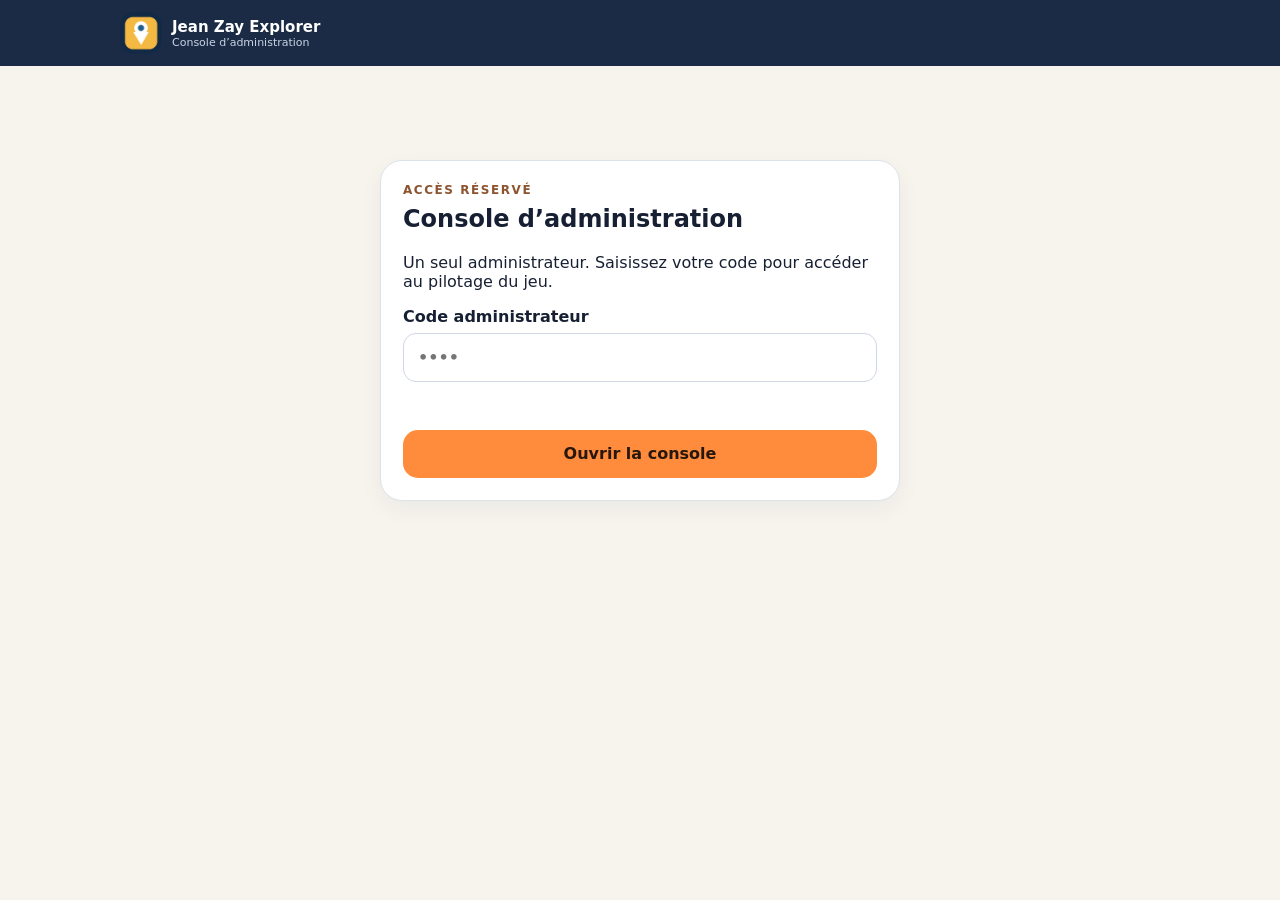
<file: admin.html>
<!doctype html>
<html lang="fr">
<head>
  <meta charset="utf-8">
  <meta name="viewport" content="width=device-width,initial-scale=1,viewport-fit=cover">
  <meta name="theme-color" content="#12233f">
  <link rel="apple-touch-icon" href="assets/icon-512.png">
  <link rel="stylesheet" href="styles.css">
  <title>Jean Zay Explorer — Administration</title>
</head>
<body class="admin-page">
  <header class="app-header">
    <div class="brand"><img src="assets/icon-192.png" alt=""><span><strong>Jean Zay Explorer</strong><small>Console d’administration</small></span></div>
    <button class="secondary-button small-button hidden" id="adminLogoutButton">Déconnexion</button>
  </header>

  <main class="admin-main">
    <section class="admin-login card" id="adminLogin">
      <p class="kicker dark">ACCÈS RÉSERVÉ</p>
      <h1>Console d’administration</h1>
      <p>Un seul administrateur. Saisissez votre code pour accéder au pilotage du jeu.</p>
      <label>Code administrateur
        <input id="adminCodeInput" type="password" inputmode="numeric" autocomplete="current-password" placeholder="••••">
      </label>
      <p class="form-message" id="adminLoginMessage"></p>
      <button class="primary-button" id="adminLoginButton">Ouvrir la console</button>
    </section>

    <section class="hidden" id="adminDashboard">
      <div class="screen-heading admin-title-row">
        <div><p class="kicker dark">LUNDI 31 AOÛT 2026</p><h1>Tableau de bord</h1></div>
        <button class="icon-button" id="adminRefreshButton" aria-label="Actualiser" title="Actualiser">↻</button>
      </div>

      <article class="card admin-alert" id="adminApiStatus">Connexion au backend…</article>

      <div class="metric-grid admin-metrics">
        <article><b id="adminTeams">—</b><small>Équipes</small></article>
        <article><b id="adminProofs">—</b><small>Étapes comptées</small></article>
        <article><b id="adminReturns">—</b><small>Équipes revenues</small></article>
        <article><b id="adminTourists">—</b><small>Touristes éligibles</small></article>
      </div>

      <div class="admin-columns">
        <article class="card">
          <div class="card-row"><div><p class="kicker dark">SÉRIE SPORTIFS</p><h2>Classement</h2></div><span class="count-badge">Points</span></div>
          <p class="muted">Classement automatique selon le total de points, puis le nombre de lieux et l’heure de retour.</p>
          <div id="sportRanking"></div>
        </article>

        <article class="card">
          <div class="card-row"><div><p class="kicker dark">SÉRIE TOURISTES</p><h2>Tirage au sort</h2></div><span class="count-badge" id="touristEligibleCount">0 éligible</span></div>
          <p>Équipes revenues avec au moins 3 lieux comptabilisés.</p>
          <div id="touristList" class="compact-list"></div>
          <button class="primary-button" id="drawTouristButton">Effectuer le tirage au sort</button>
          <div class="draw-result" id="drawResult"></div>
        </article>
      </div>

      <article class="card">
        <div class="card-row"><div><p class="kicker dark">CONTRÔLE FINAL</p><h2>Preuves des 3 premières équipes</h2></div><span class="count-badge">Privé</span></div>
        <p class="muted">Les miniatures privées des preuves des trois premières équipes Sportifs sont affichées uniquement dans cette console. Invalidez une étape si la photo ne correspond pas au lieu.</p>
        <div class="proof-table-wrap"><table class="proof-table"><thead><tr><th>Aperçu</th><th>Équipe</th><th>Lieu</th><th>Points</th><th>Action</th></tr></thead><tbody id="proofTableBody"></tbody></table></div>
      </article>

      <article class="card">
        <div class="card-row"><div><p class="kicker dark">ÉQUIPES</p><h2>Suivi des participants</h2></div><span class="count-badge" id="teamCountBadge">0</span></div>
        <div id="teamTable"></div>
      </article>

      <article class="card danger-zone">
        <p class="kicker dark">NOUVELLE PARTIE</p>
        <h2>Réinitialiser le jeu</h2>
        <p>Cette commande efface les équipes, les scores, les preuves du Google Sheet et place les photos du dossier Drive dans la corbeille. Les téléphones seront réinitialisés automatiquement à leur prochaine ouverture.</p>
        <button class="danger-button" id="resetGameButton">Réinitialiser toutes les données</button>
      </article>
    </section>
  </main>

  <dialog id="resetDialog" class="confirm-dialog">
    <form method="dialog">
      <h2>Confirmer la réinitialisation</h2>
      <p>Cette action est irréversible. Saisissez <strong>REINITIALISER</strong> pour continuer.</p>
      <input id="resetConfirmInput" autocomplete="off" placeholder="REINITIALISER">
      <p class="form-message" id="resetMessage"></p>
      <div class="dialog-actions"><button value="cancel" class="secondary-button">Annuler</button><button type="button" class="danger-button" id="confirmResetButton">Tout effacer</button></div>
    </form>
  </dialog>

  <div class="toast" id="toast" role="status" aria-live="polite"></div>
  <script src="config.js"></script><script src="admin.js"></script>
</body>
</html>
</file>
<file: styles.css>
:root{--navy:#12233f;--navy-2:#1b355b;--orange:#ff8b3d;--cream:#f7f4ee;--white:#fff;--ink:#172033;--muted:#667085;--line:#dce2ea;--success:#16845b;--danger:#bb3e3e;--shadow:0 14px 38px rgba(18,35,63,.12);--radius:22px;--safe-bottom:env(safe-area-inset-bottom,0px)}
*{box-sizing:border-box}html{scroll-behavior:smooth}body{margin:0;background:var(--cream);color:var(--ink);font-family:Inter,ui-sans-serif,system-ui,-apple-system,BlinkMacSystemFont,"Segoe UI",sans-serif}button,input{font:inherit}button,a{-webkit-tap-highlight-color:transparent}.hidden{display:none!important}.app-shell{min-height:100vh;padding-bottom:calc(84px + var(--safe-bottom))}.app-header{position:sticky;top:0;z-index:20;display:flex;align-items:center;justify-content:space-between;gap:16px;padding:12px max(18px,calc((100vw - 1040px)/2));background:rgba(18,35,63,.96);backdrop-filter:blur(14px);color:#fff}.brand{display:flex;align-items:center;gap:10px;color:inherit;text-decoration:none}.brand img{width:42px;height:42px;border-radius:13px}.brand span{display:grid}.brand strong{font-size:15px}.brand small{font-size:11px;color:#c9d4e3}.install-button,.small-button{padding:10px 14px!important;width:auto!important}main{width:min(1040px,100%);margin:auto;padding:22px 16px}.screen{display:none;animation:fade .2s ease}.screen.is-active{display:block}@keyframes fade{from{opacity:.35;transform:translateY(4px)}to{opacity:1;transform:none}}.hero-card{position:relative;overflow:hidden;padding:30px;border-radius:30px;background:linear-gradient(140deg,var(--navy),var(--navy-2));color:#fff;box-shadow:var(--shadow)}.hero-card:after{content:"";position:absolute;width:210px;height:210px;border-radius:50%;right:-80px;top:-95px;background:rgba(255,139,61,.2)}h1,h2,h3,p{margin-top:0}.hero-card h1{max-width:680px;font-size:clamp(32px,7vw,58px);line-height:1.01;margin-bottom:16px}.hero-card>p{max-width:680px;color:#dbe4ef}.kicker{margin-bottom:8px;font-size:12px;letter-spacing:.13em;font-weight:800;color:#ffbd8f}.kicker.dark{color:#8c542f}.countdown{display:inline-grid;gap:4px;margin-top:12px;padding:16px 20px;background:rgba(255,255,255,.1);border:1px solid rgba(255,255,255,.16);border-radius:18px}.countdown span{font-size:12px;color:#dbe4ef}.countdown strong{font-size:34px;font-variant-numeric:tabular-nums}.status-strip{display:grid;grid-template-columns:repeat(3,1fr);gap:10px;margin:14px 0}.status-strip span,.metric-grid article{display:grid;text-align:center;padding:14px 8px;background:#fff;border:1px solid var(--line);border-radius:18px}.status-strip b,.metric-grid b{font-size:18px}.status-strip small,.metric-grid small{color:var(--muted);font-size:11px}.card{margin:14px 0;padding:22px;background:#fff;border:1px solid var(--line);border-radius:var(--radius);box-shadow:0 8px 22px rgba(18,35,63,.05)}.compact-card{background:#fff8f2}.admin-callout{display:flex;align-items:center;justify-content:space-between;gap:20px}.card-icon{font-size:34px;margin-bottom:12px}.card-row,.screen-heading{display:flex;justify-content:space-between;align-items:flex-start;gap:16px}.button-grid{display:grid;grid-template-columns:1fr 1fr;gap:10px;margin-top:18px}.primary-button,.secondary-button{display:inline-flex;align-items:center;justify-content:center;width:100%;min-height:48px;padding:13px 18px;border-radius:15px;border:0;text-decoration:none;font-weight:800;cursor:pointer}.primary-button{background:var(--orange);color:#28170c}.secondary-button{background:#eef2f7;color:var(--navy);border:1px solid #d7dee8}.icon-button{width:44px;height:44px;border:1px solid var(--line);background:#fff;border-radius:14px;font-size:20px;cursor:pointer}.screen-heading{margin:8px 0 18px}.screen-heading h1{margin-bottom:0;font-size:34px}.count-badge{padding:8px 12px;border-radius:999px;background:#fff;border:1px solid var(--line);font-size:13px}.filter-row{display:flex;gap:8px;overflow:auto;padding-bottom:8px}.filter-row button{white-space:nowrap;border:1px solid var(--line);background:#fff;border-radius:999px;padding:10px 14px;cursor:pointer}.filter-row button.is-active{background:var(--navy);color:#fff;border-color:var(--navy)}.map-card{padding:8px;overflow:hidden}.places-map{display:block;width:100%;height:360px;border-radius:17px;overflow:hidden;background:#e9eef4}.jze-marker-wrap{background:transparent;border:0}.jze-marker{position:relative;width:44px;height:44px;border:3px solid #fff;border-radius:50% 50% 50% 8px;transform:rotate(-45deg);background:#ffb83f;box-shadow:0 5px 16px rgba(18,35,63,.28);font-size:20px;display:grid;place-items:center}.jze-marker>*{transform:rotate(45deg)}.jze-marker span{position:absolute;right:-8px;top:-8px;min-width:22px;height:22px;padding:0 5px;border-radius:999px;background:#12233f;color:#fff;font-size:10px;display:grid;place-items:center}.map-popup{min-width:180px}.map-popup p{margin:7px 0;color:#667085}.map-popup button{width:100%;border:0;border-radius:10px;padding:9px 10px;background:#ffb83f;font-weight:800;cursor:pointer}.leaflet-popup-content{margin:13px}.places-grid{display:grid;grid-template-columns:repeat(2,minmax(0,1fr));gap:12px}.place-card{margin:0;display:grid;grid-template-columns:auto 1fr;gap:14px;align-items:start}.place-emoji{display:grid;place-items:center;width:48px;height:48px;border-radius:15px;background:#f1f4f8;font-size:24px}.place-card h3{margin-bottom:6px}.place-meta{display:flex;gap:8px;flex-wrap:wrap;margin-top:10px}.place-meta span{padding:6px 9px;border-radius:999px;background:#f3f5f8;color:var(--muted);font-size:11px}.metric-grid{display:grid;grid-template-columns:repeat(3,1fr);gap:10px;margin:14px 0}.metric-grid article{padding:20px 10px}.metric-grid b{font-size:25px}.empty-state{text-align:center;padding:45px 20px}.empty-state>span{font-size:48px}.feature-list{padding-left:20px;color:var(--muted)}.info-card{background:#eef5ff}.ranking-status{padding:12px 0;color:var(--muted)}.ranking-row{display:grid;grid-template-columns:42px 1fr auto;gap:12px;align-items:center;padding:14px 0;border-bottom:1px solid var(--line)}.ranking-row:last-child{border-bottom:0}.rank-number{display:grid;place-items:center;width:34px;height:34px;border-radius:50%;background:#f2f4f7;font-weight:800}.bottom-nav{position:fixed;z-index:30;bottom:0;left:0;right:0;display:grid;grid-template-columns:repeat(4,1fr);padding:8px 8px calc(8px + var(--safe-bottom));background:rgba(255,255,255,.97);border-top:1px solid var(--line);backdrop-filter:blur(16px)}.bottom-nav a{display:grid;place-items:center;gap:2px;padding:7px;color:#778195;text-decoration:none;font-size:11px;border-radius:14px}.bottom-nav a span{font-size:21px}.bottom-nav a.is-active{color:var(--navy);background:#eef2f7;font-weight:800}.modal{position:fixed;inset:0;z-index:50;display:none}.modal.is-open{display:block}.modal-backdrop{position:absolute;inset:0;background:rgba(8,18,34,.58)}.modal-panel{position:absolute;left:0;right:0;bottom:0;width:min(620px,100%);margin:auto;padding:28px 20px calc(24px + var(--safe-bottom));background:#fff;border-radius:28px 28px 0 0;max-height:92vh;overflow:auto}.modal-close{position:absolute;right:15px;top:12px;border:0;background:#eef2f7;border-radius:50%;width:38px;height:38px;font-size:24px}label{display:grid;gap:7px;margin:15px 0;font-weight:700}input{width:100%;padding:14px;border:1px solid #cfd7e3;border-radius:13px;background:#fff}fieldset{border:0;padding:0;margin:17px 0}legend{font-weight:700;margin-bottom:9px}.mode-grid{display:grid;grid-template-columns:1fr 1fr;gap:10px}.mode-grid button{display:grid;gap:4px;padding:16px;border:1px solid var(--line);background:#fff;border-radius:16px;font-size:22px}.mode-grid button strong{font-size:14px}.mode-grid button small{font-size:11px;color:var(--muted)}.mode-grid button.is-selected{border-color:var(--orange);box-shadow:0 0 0 3px rgba(255,139,61,.2)}.form-message{min-height:20px;color:var(--danger);font-size:13px}.toast{position:fixed;z-index:70;left:50%;bottom:calc(94px + var(--safe-bottom));transform:translate(-50%,20px);padding:12px 16px;background:#18263b;color:#fff;border-radius:13px;opacity:0;pointer-events:none;transition:.22s}.toast.is-visible{opacity:1;transform:translate(-50%,0)}.admin-page{min-height:100vh}.admin-main{width:min(900px,100%);margin:auto;padding:34px 16px}.admin-login{max-width:520px;margin:60px auto}.admin-metrics{margin-bottom:20px}.admin-metrics article{box-shadow:var(--shadow)}
@media(max-width:720px){main{padding-top:14px}.hero-card{padding:24px 20px}.hero-card h1{font-size:38px}.places-grid{grid-template-columns:1fr}.admin-callout{align-items:stretch;flex-direction:column}.button-grid{grid-template-columns:1fr}.places-map{height:300px}.screen-heading h1{font-size:29px}.status-strip{gap:6px}.status-strip b{font-size:15px}}
.place-button{width:100%;text-align:left;appearance:none;font:inherit;color:inherit;cursor:pointer;transition:transform .16s ease,border-color .16s ease,box-shadow .16s ease}.place-button:hover,.place-button:focus-visible{transform:translateY(-2px);border-color:#b8c4d4;box-shadow:var(--shadow);outline:none}.place-button.is-submitted{border-color:#9fd8c2;background:#f4fbf8}.place-content{min-width:0}.place-title-row{display:flex;align-items:flex-start;justify-content:space-between;gap:8px}.place-title-row h3{margin-right:auto}.submitted-badge{flex:none;padding:5px 8px;border-radius:999px;background:#dff5eb;color:var(--success);font-size:10px;font-weight:800}.mission-link{display:inline-block;margin-top:13px;color:var(--navy);font-size:13px;font-weight:800}.mission-panel{padding-top:24px}.mission-heading{display:flex;align-items:center;gap:13px;padding-right:42px}.mission-emoji{display:grid;place-items:center;width:54px;height:54px;border-radius:17px;background:#f1f4f8;font-size:28px}.mission-heading h2{margin-bottom:0}.mission-instruction{margin:16px 0;padding:16px;border-radius:16px;background:#fff6ef;border:1px solid #ffd8bc}.mission-instruction p{margin:6px 0 0}.warning-box{margin:14px 0;padding:13px;border-radius:13px;background:#fff0f0;color:#8d2f2f;border:1px solid #f2caca}.photo-picker{display:flex;align-items:center;justify-content:center;min-height:54px;margin:16px 0;padding:14px;border:2px dashed #bdc8d7;border-radius:16px;background:#f8fafc;color:var(--navy);cursor:pointer;text-align:center}.photo-picker input{position:absolute;opacity:0;pointer-events:none;width:1px;height:1px}.photo-picker.is-disabled{opacity:.5;cursor:not-allowed}.photo-preview{display:grid;gap:10px;margin:16px 0}.photo-preview img{display:block;width:100%;max-height:360px;object-fit:contain;background:#eef2f7;border-radius:16px}.upload-status{min-height:22px;color:var(--muted);font-size:13px}.ranking-row small{display:block;margin-top:3px;color:var(--muted);font-weight:400}

/* Accueil élèves — Module 1.2 */
.student-hero{position:relative;min-height:500px;display:grid;grid-template-columns:minmax(0,1fr) 240px;align-items:center;gap:28px;overflow:hidden;padding:clamp(28px,6vw,64px);border-radius:32px;background:linear-gradient(135deg,#10213c 0%,#1a3a63 58%,#245279 100%);color:#fff;box-shadow:var(--shadow)}
.student-hero:before{content:"";position:absolute;inset:auto -80px -160px auto;width:390px;height:390px;border-radius:50%;background:radial-gradient(circle,rgba(255,139,61,.34),rgba(255,139,61,0) 68%)}
.hero-content{position:relative;z-index:2;max-width:720px}.student-hero h1{font-size:clamp(38px,7vw,68px);line-height:.98;letter-spacing:-.035em;margin-bottom:22px}.hero-lead{max-width:680px;font-size:clamp(16px,2.4vw,21px);line-height:1.55;color:#dbe6f2}.event-pill-row{display:flex;flex-wrap:wrap;gap:9px;margin:24px 0}.event-pill-row span{padding:10px 13px;border:1px solid rgba(255,255,255,.18);border-radius:999px;background:rgba(255,255,255,.09);font-size:13px;font-weight:700}.hero-actions{display:flex;flex-wrap:wrap;gap:12px;margin-top:26px}.hero-primary{width:auto;min-width:210px}.ghost-button{display:inline-flex;align-items:center;justify-content:center;min-height:48px;padding:13px 18px;border:1px solid rgba(255,255,255,.36);border-radius:15px;background:rgba(255,255,255,.08);color:#fff;text-decoration:none;font-weight:800;cursor:pointer}.hero-compass{position:relative;z-index:2;display:grid;place-items:center;width:210px;height:210px;margin:auto;border:1px solid rgba(255,255,255,.22);border-radius:50%;background:rgba(255,255,255,.08);box-shadow:inset 0 0 0 20px rgba(255,255,255,.035),0 20px 60px rgba(0,0,0,.2)}.hero-compass:before,.hero-compass:after{content:"";position:absolute;background:rgba(255,255,255,.2)}.hero-compass:before{width:1px;height:120%}.hero-compass:after{width:120%;height:1px}.hero-compass span{font-size:86px;filter:drop-shadow(0 10px 18px rgba(0,0,0,.25))}.hero-orbit{position:absolute;border:1px solid rgba(255,255,255,.08);border-radius:50%}.hero-orbit-one{width:320px;height:320px;right:25px;top:85px}.hero-orbit-two{width:460px;height:460px;right:-45px;top:15px}.play-grid{display:grid;grid-template-columns:1fr 1fr;gap:14px;margin:16px 0}.play-card{position:relative;overflow:hidden;padding:26px;background:#fff;border:1px solid var(--line);border-radius:24px;box-shadow:0 8px 24px rgba(18,35,63,.06)}.play-card h2{font-size:24px;margin-bottom:10px}.play-card p:last-child{margin-bottom:0;color:var(--muted);line-height:1.6}.play-icon{display:grid;place-items:center;width:58px;height:58px;margin-bottom:18px;border-radius:18px;background:#f1f5fa;font-size:30px}.adventure-card{display:grid;grid-template-columns:1.25fr .75fr;gap:28px;align-items:center;margin:14px 0;padding:28px;background:#fff8f2;border:1px solid #f1d7c3;border-radius:24px}.adventure-card p{color:var(--muted);line-height:1.6}.adventure-steps{display:grid;gap:10px}.adventure-steps span{display:flex;align-items:center;gap:12px;padding:12px 14px;border-radius:15px;background:#fff;font-weight:800}.adventure-steps b{display:grid;place-items:center;width:30px;height:30px;border-radius:50%;background:var(--orange);color:#28170c}.reward-banner{display:flex;align-items:center;gap:22px;margin:14px 0;padding:28px;border-radius:24px;background:linear-gradient(135deg,#6a2f15,#a84c1d);color:#fff}.reward-banner h2{margin-bottom:0;font-size:clamp(21px,3vw,30px)}.reward-icon{font-size:50px;flex:none}.photo-source-grid{display:grid;grid-template-columns:1fr 1fr;gap:10px;margin:16px 0}.photo-source-button{display:grid;place-items:center;gap:5px;min-height:122px;padding:16px;border:1px solid var(--line);border-radius:17px;background:#f8fafc;color:var(--navy);cursor:pointer}.photo-source-button span{font-size:30px}.photo-source-button strong{font-size:14px}.photo-source-button small{font-size:11px;color:var(--muted)}.photo-source-button:disabled{opacity:.45;cursor:not-allowed}.visually-hidden{position:absolute!important;width:1px!important;height:1px!important;padding:0!important;margin:-1px!important;overflow:hidden!important;clip:rect(0,0,0,0)!important;white-space:nowrap!important;border:0!important}
@media(max-width:760px){.student-hero{min-height:auto;grid-template-columns:1fr;padding:30px 22px}.student-hero h1{font-size:43px}.hero-compass{display:none}.play-grid,.adventure-card{grid-template-columns:1fr}.event-pill-row{gap:7px}.hero-actions{display:grid}.hero-primary,.ghost-button{width:100%}.photo-source-grid{grid-template-columns:1fr}.reward-banner{align-items:flex-start}.reward-icon{font-size:42px}}
.mission-points{font-weight:900;color:var(--success)!important}.return-card{border-color:#bddacb;background:#f5fbf8}.admin-metrics{grid-template-columns:repeat(4,1fr)}.admin-alert{padding:14px 18px;background:#eef5ff}.admin-columns{display:grid;grid-template-columns:1.2fr .8fr;gap:14px}.muted{color:var(--muted)}.draw-result{min-height:110px;display:grid;place-items:center;align-content:center;gap:4px;margin-top:15px;border-radius:18px;background:#fff8f2}.draw-result span{font-size:34px}.draw-result strong{font-size:24px}.proof-table-wrap{overflow:auto}.proof-table{width:100%;border-collapse:collapse;min-width:720px}.proof-table th,.proof-table td{text-align:left;padding:12px 9px;border-bottom:1px solid var(--line);font-size:13px}.proof-actions{display:flex;gap:6px}.tiny-button{min-height:36px!important;width:auto!important;padding:7px 10px!important;font-size:12px}.danger-button{border:0;border-radius:12px;background:#fde5e5;color:#942f2f;font-weight:800;cursor:pointer}.status-chip{display:inline-flex;padding:5px 8px;border-radius:999px;font-size:11px;font-weight:800}.status-chip.valid{background:#dff5eb;color:#146b4b}.status-chip.rejected{background:#fde5e5;color:#942f2f}.team-list{display:grid}.team-list>div{display:flex;align-items:center;justify-content:space-between;gap:15px;padding:13px 0;border-bottom:1px solid var(--line)}.team-list span{display:grid}.team-list small{color:var(--muted)}.team-list .ok{color:var(--success)}.team-list .wait{color:#9a6500}select{padding:10px 12px;border:1px solid var(--line);border-radius:12px;background:#fff}
@media(max-width:760px){.admin-metrics{grid-template-columns:1fr 1fr}.admin-columns{grid-template-columns:1fr}.proof-actions{flex-direction:column}.proof-table{min-width:650px}}

/* Module 2.3 — correctif Leaflet dans un onglet masqué */
.places-map{min-height:360px}
.jze-marker{cursor:pointer}
.jze-marker-emoji{display:block;transform:rotate(45deg);line-height:1}
.jze-marker-points{transform:rotate(45deg)}

/* Module 2.4 — Google My Maps */
.map-card{padding:0;overflow:hidden;background:#fff}
.google-map-wrap{position:relative;width:100%;height:430px;overflow:hidden;border-radius:22px 22px 0 0;background:#eef2f7}
.google-map-frame{display:block;width:100%;height:100%;border:0}
.map-external-link{display:flex;align-items:center;justify-content:center;min-height:50px;padding:12px 18px;color:var(--navy);font-weight:800;text-decoration:none;background:#fff;border-top:1px solid var(--line)}
.map-external-link:hover{text-decoration:underline}
@media(max-width:720px){.google-map-wrap{height:380px}}

/* Module 2.5 — console administration */
.admin-title-row{align-items:center}.compact-list{display:grid;gap:.45rem;margin:.75rem 0 1rem}.compact-list>div{display:flex;justify-content:space-between;gap:1rem;padding:.65rem .75rem;background:#f5f7fa;border-radius:12px}.podium-row{background:#fff8e8;border-radius:14px;padding:.8rem}.danger-zone{border:1px solid #efc2c2;background:#fffafa}.confirm-dialog{border:0;border-radius:22px;max-width:520px;width:calc(100% - 2rem);padding:0;box-shadow:0 24px 70px rgba(18,35,63,.28)}.confirm-dialog::backdrop{background:rgba(10,23,43,.62)}.confirm-dialog form{padding:1.5rem}.confirm-dialog input{width:100%;margin:.75rem 0}.dialog-actions{display:flex;justify-content:flex-end;gap:.75rem;margin-top:1rem}.danger-button:disabled{opacity:.55;cursor:not-allowed}
@media(max-width:700px){.dialog-actions{flex-direction:column-reverse}.dialog-actions button{width:100%}}

/* Module 2.6 — miniatures privées console */
.proof-thumb-button{width:112px;height:84px;border:0;border-radius:14px;overflow:hidden;padding:0;background:#edf3f8;position:relative;cursor:pointer;display:grid;place-items:center}
.proof-thumb{width:100%;height:100%;object-fit:cover;display:none}
.proof-thumb-button.is-loaded .proof-thumb{display:block}
.proof-thumb-button.is-loaded .proof-thumb-loading{display:none}
.proof-thumb-loading{font-size:.76rem;color:#627188;padding:8px}
.proof-thumb-button.is-error{cursor:default}
.photo-preview-dialog{border:0;border-radius:18px;padding:14px;background:#fff;max-width:min(92vw,960px);max-height:92vh;box-shadow:0 24px 80px rgba(0,0,0,.28)}
.photo-preview-dialog::backdrop{background:rgba(12,27,49,.78)}
.photo-preview-dialog img{display:block;max-width:calc(92vw - 28px);max-height:calc(92vh - 28px);object-fit:contain;border-radius:12px}
.photo-preview-close{position:absolute;right:22px;top:22px;width:42px;height:42px;border:0;border-radius:999px;background:rgba(18,35,63,.88);color:#fff;font-size:28px;line-height:1;cursor:pointer}
@media(max-width:760px){.proof-thumb-button{width:84px;height:66px}.proof-table{min-width:760px}}
</file>
